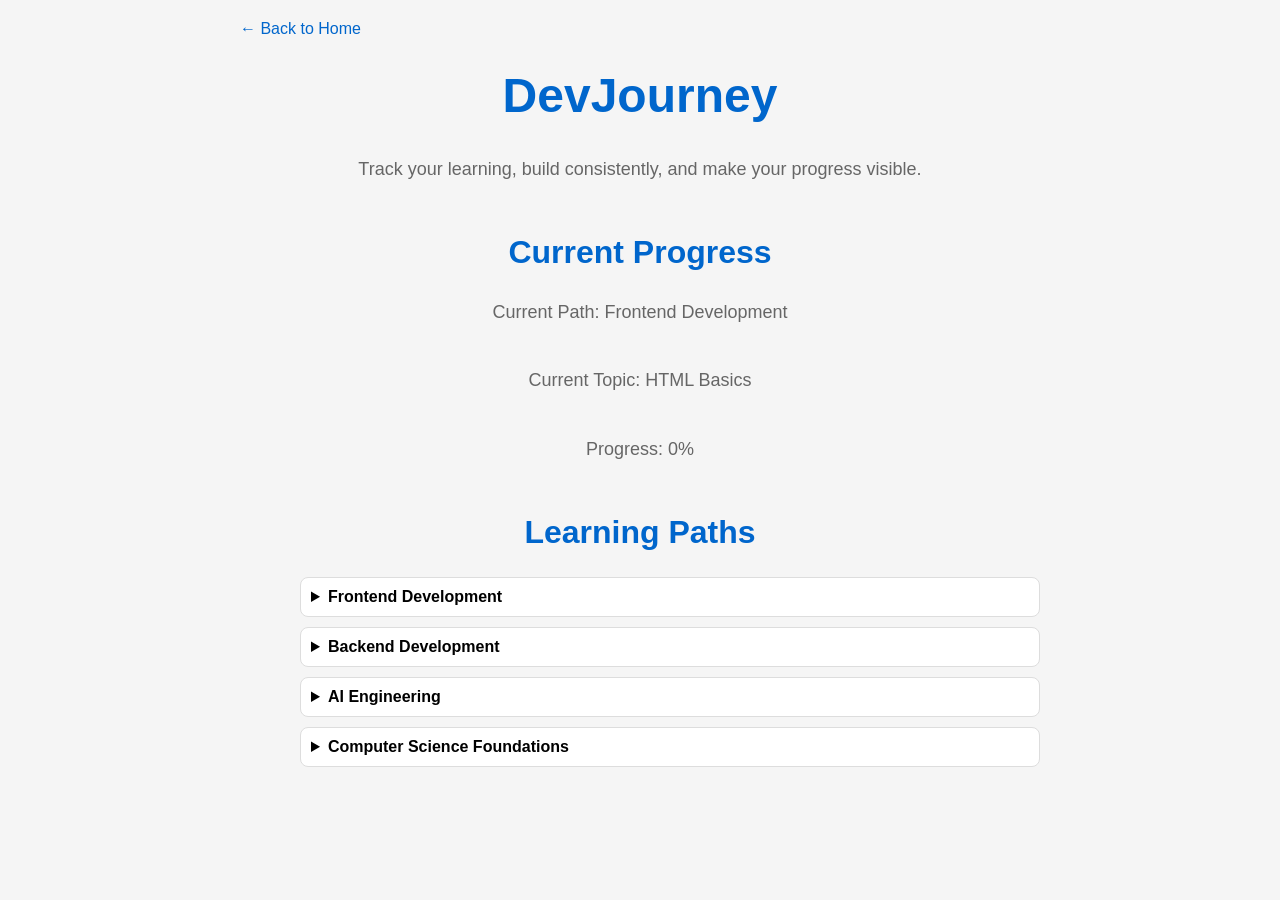
<file: index.html>
<!doctype html>
<html lang="en">
  <head>
    <meta charset="UTF-8" />
    <meta name="viewport" content="width=device-width, initial-scale=1.0" />
    <title>DevJourney - HTML Notes</title>
    <link rel="stylesheet" href="style.css" />
  </head>
  <body>
    <a href="../../index.html">← Back to Home</a>
    <h1>DevJourney</h1>
    <p>
      Track your learning, build consistently, and make your progress visible.
    </p>
    <h2>Current Progress</h2>
    <p>Current Path: Frontend Development</p>
    <p>Current Topic: HTML Basics</p>
    <p>Progress: 0%</p>

    <h2>Learning Paths</h2>
    <ul>
      <details>
        <summary>Frontend Development</summary>
        <ul>
          <details>
            <summary>>HTML</summary>
            <ul>
              <li><a href="html-basics.html">HTML Basics</a></li>
              <li><a href="html-headings.html">HTML Headings</a></li>
              <li><a href="html-paragraphs.html">HTML Paragraphs</a></li>
              <li><a href="html-links.html">HTML Links</a></li>
              <li><a href="html-images.html">HTML Images</a></li>
              <li><a href="html-lists.html">HTML Lists</a></li>
              <li><a href="html-tables.html">HTML Tables</a></li>
              <li><a href="html-forms.html">HTML Forms</a></li>
              <li><a href="html-semantic.html">HTML Semantic</a></li>
              <li><a href="html-div-span.html">HTML Div & Span</a></li>
              <li><a href="html-attributes.html">HTML Attributes</a></li>
              <li><a href="html-id-class.html">HTML Id & Class</a></li>
              <li>
                <a href="html-page-structure.html">HTML Page Structure</a>
              </li>
            </ul>
          </details>
          <details><summary>CSS</summary></details>
          <details><summary>JavaScript</summary></details>
          <details><summary>TypeScript</summary></details>
          <details><summary>React</summary></details>
          <details><summary>Next.js</summary></details>
        </ul>
      </details>
      <details>
        <summary>Backend Development</summary>
        <ul>
          <details><summary>HTTP</summary></details>
          <details><summary>REST API</summary></details>
          <details><summary>Databases</summary></details>
          <details><summary>Authentication</summary></details>
          <details><summary>Node.js</summary></details>
          <details><summary>Testing</summary></details>
        </ul>
      </details>
      <details>
        <summary>AI Engineering</summary>
        <ul>
          <details><summary>AI Fundamentals</summary></details>
          <details><summary>Prompt Engineering</summary></details>
          <details><summary>LLM Basics</summary></details>
          <details><summary>RAG</summary></details>
          <details><summary>AI Projects</summary></details>
        </ul>
      </details>
      <details>
        <summary>Computer Science Foundations</summary>
        <ul>
          <details><summary>Algorithms</summary></details>
          <details><summary>Data Structures</summary></details>
          <details><summary>Databases</summary></details>
          <details><summary>Operating Systems</summary></details>
          <details><summary>Computer Networks</summary></details>
        </ul>
      </details>
    </ul>
  </body>
</html>
</file>
<file: style.css>
body {
  font-family: Arial, sans-serif;
  max-width: 800px;
  margin: 0 auto;
  padding: 20px;
  background: #f5f5f5;
}

h1 {
  color: #0066cc;
  font-size: 48px;
  text-align: center;
  margin-top: 30px;
}

p {
  text-align: center;
  color: #666;
  font-size: 18px;
  max-width: 600px;
  margin: 0 auto 40px auto;
  line-height: 1.6;
}

nav {
  background-color: #333;
  padding: 10px;
}

nav a {
  color: white;
  text-decoration: none;
  margin-right: 15px;
}

nav a:hover {
  color: yellow;
}

main {
  padding: 20px;
}

h2 {
  color: #0066cc;
  font-size: 32px;
  text-align: center;
  margin-top: 50px;
}

summary {
  background-color: white;
  padding: 10px;
  margin: 5px 0;
  border-radius: 8px;
  border: 1px solid #ddd;
  cursor: pointer;
  font-weight: bold;
  transition: 0.2s;
  width: 100%;
  box-sizing: border-box;
}

summary:hover {
  background-color: #f0f8ff;
  box-shadow: 0 4px 8px rgba(0, 0, 0, 0.1);
  transform: translateY(-2px);
}

ul {
  margin-left: 20px;
}

a {
  color: #0066cc;
  text-decoration: none;
}

a:hover {
  text-decoration: underline;
}
</file>
